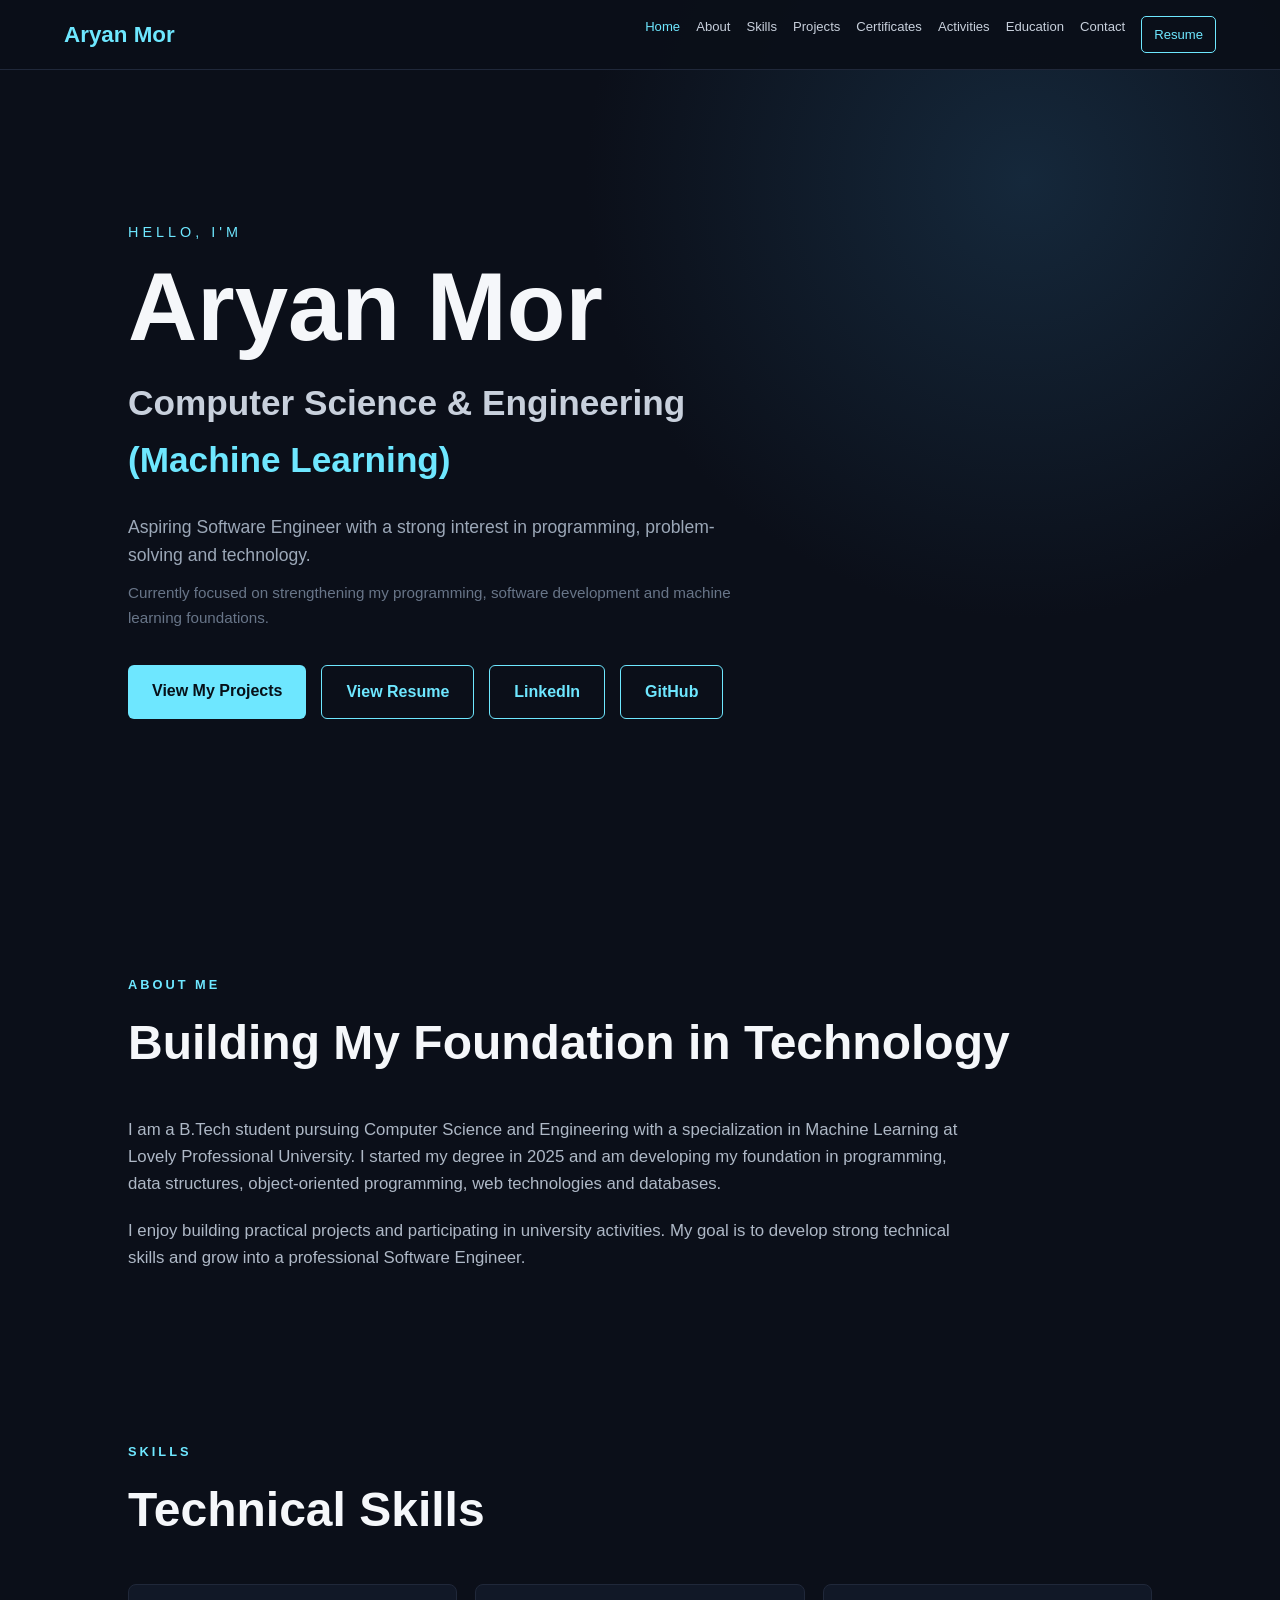
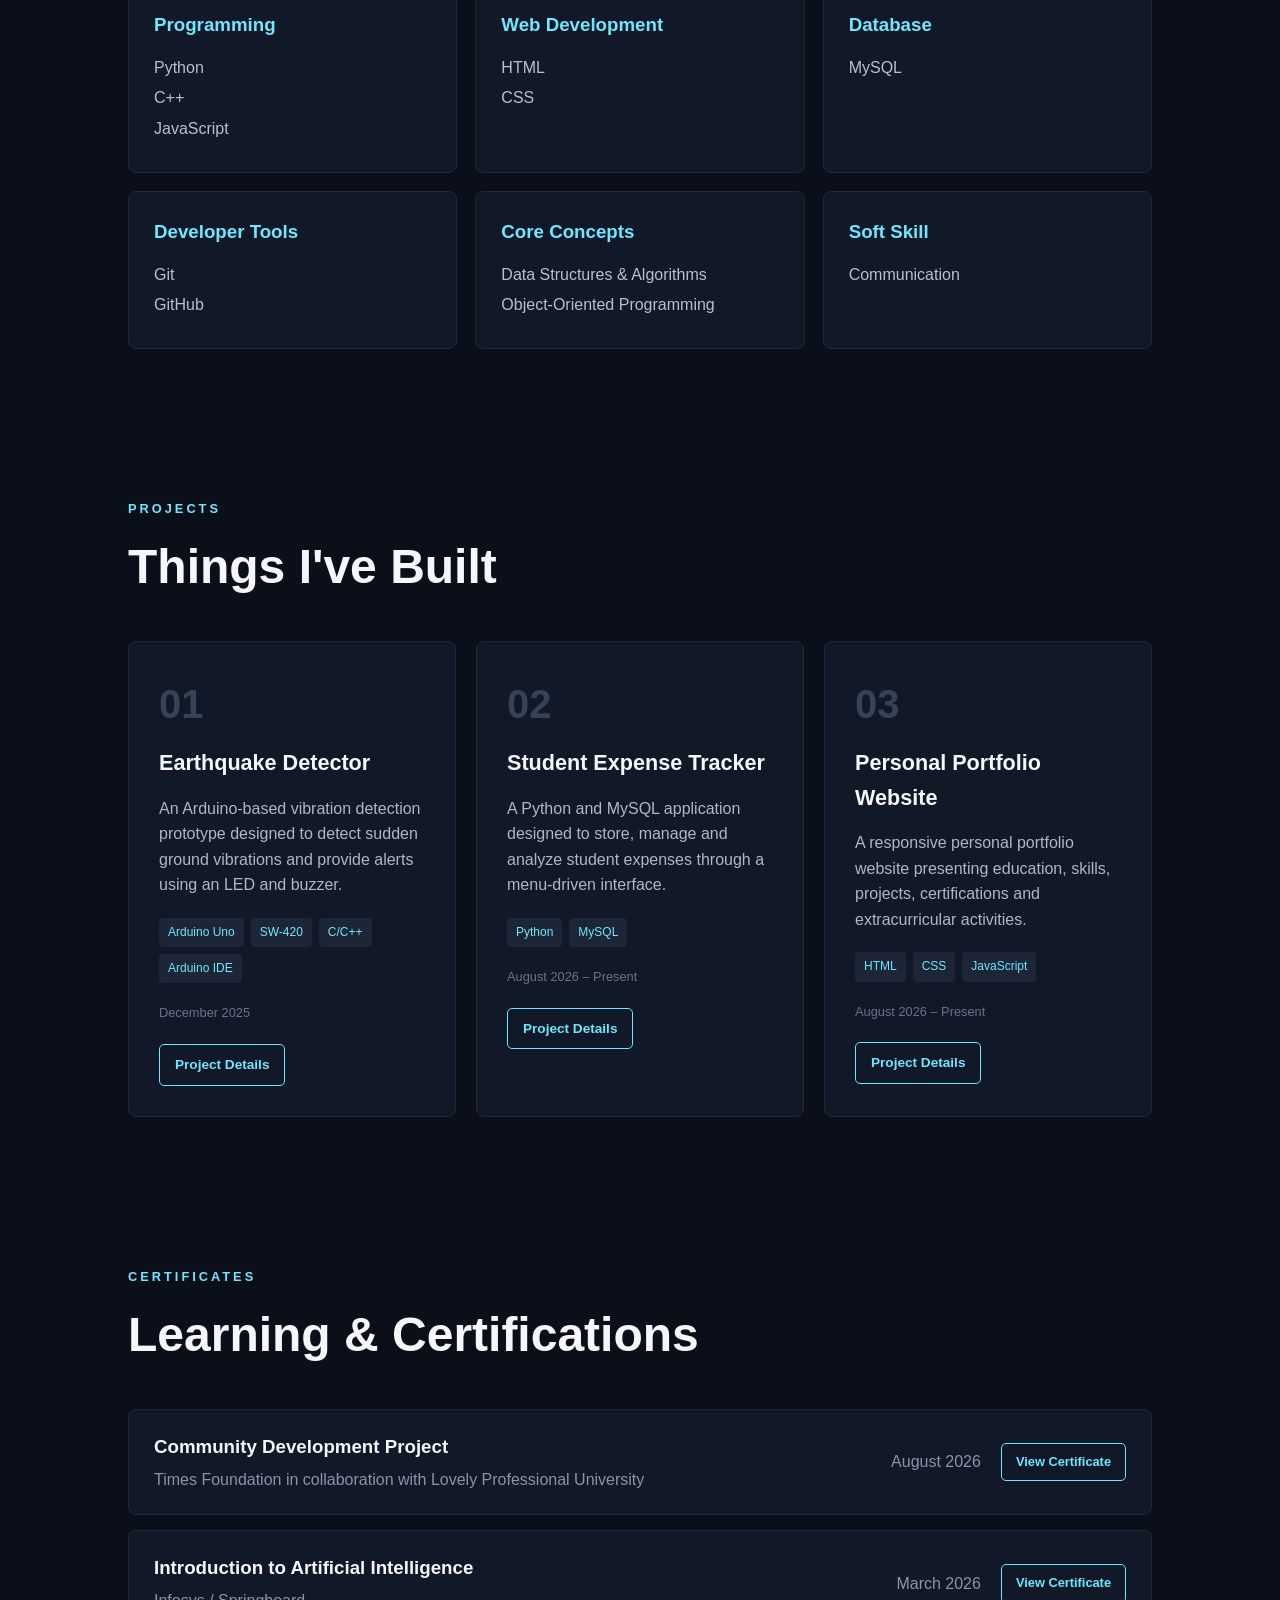
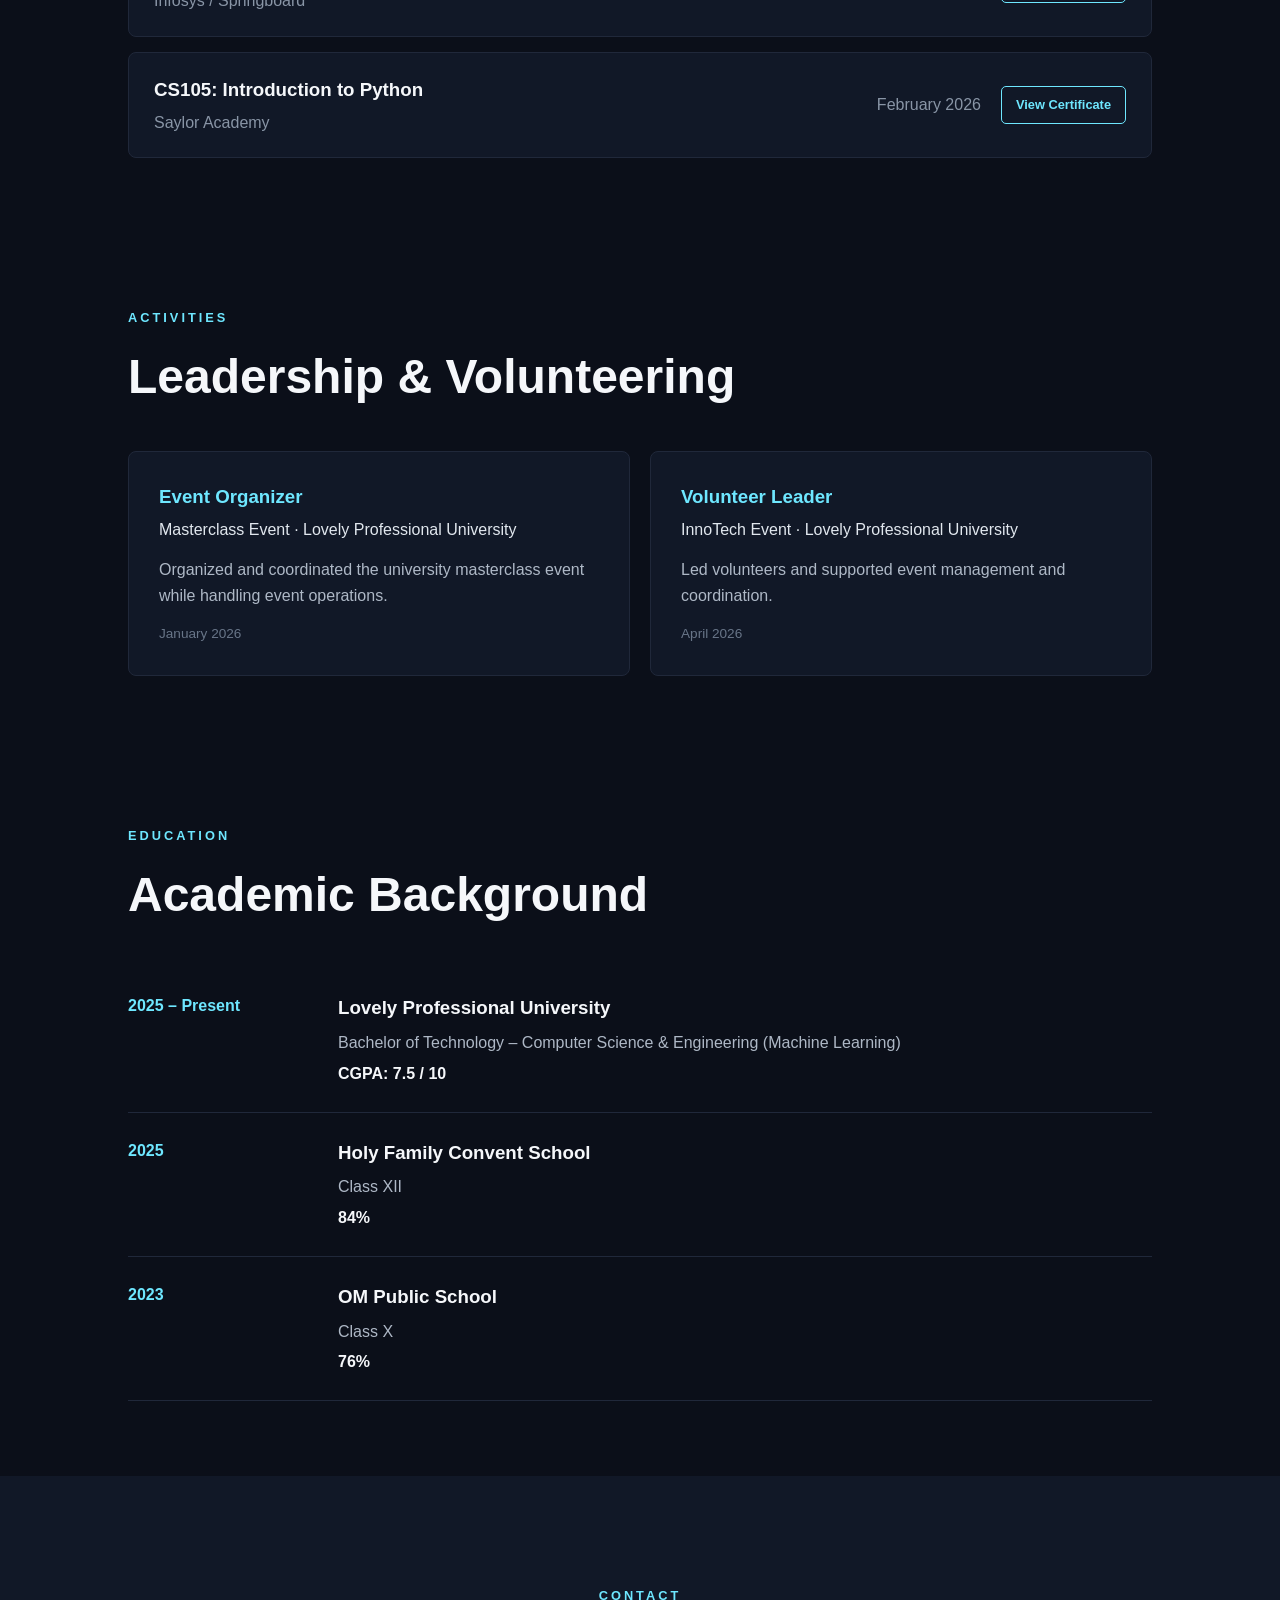
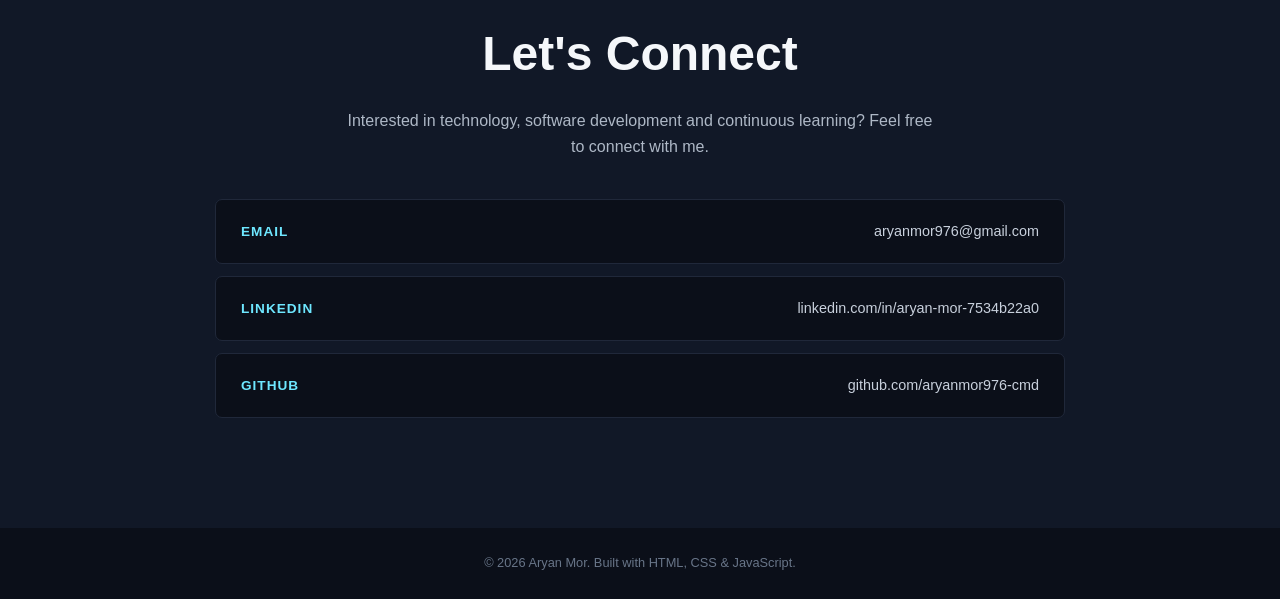
<file: index.html>
<!DOCTYPE html>
<html lang="en">
<head>
    <meta charset="UTF-8">
    <meta name="viewport" content="width=device-width, initial-scale=1.0">

    <title>Aryan Mor | Software Engineer</title>

    <link rel="stylesheet" href="style.css">
</head>

<body>

    <!-- Navigation -->
    <nav class="navbar">
        <div class="logo">Aryan Mor</div>

        <div class="nav-links">
            <a href="#home">Home</a>
            <a href="#about">About</a>
            <a href="#skills">Skills</a>
            <a href="#projects">Projects</a>
            <a href="#certificates">Certificates</a>
            <a href="#activities">Activities</a>
            <a href="#education">Education</a>
            <a href="#contact">Contact</a>
            <a href="Aryan_Mor_CV.pdf" target="_blank">Resume</a>
        </div>
        <button class="menu-toggle" aria-label="Open navigation">

        ☰

        </button>
    </nav>


    <!-- Home -->
    <section id="home" class="hero">

        <div class="hero-content">

            <p class="small-text">HELLO, I'M</p>

            <h1>Aryan Mor</h1>

            <h2>Computer Science & Engineering<br>
                <span>(Machine Learning)</span>
            </h2>

            <p>
                Aspiring Software Engineer with a strong interest in
                programming, problem-solving and technology.
            </p>
            <p class="hero-focus">

                Currently focused on strengthening my programming,

                software development and machine learning foundations.

            </p>
            <div class="hero-buttons">

    <a href="#projects" class="btn">

        View My Projects

    </a>

    <a href="Aryan_Mor_CV.pdf"

       target="_blank"

       class="btn secondary">

        View Resume

    </a>

    <a href="https://www.linkedin.com/in/aryan-mor-7534b22a0"

       target="_blank"

       rel="noopener noreferrer"

       class="btn secondary">

        LinkedIn

    </a>

    <a href="https://github.com/aryanmor976-cmd"

       target="_blank"

       rel="noopener noreferrer"

       class="btn secondary">

        GitHub

    </a>
            </div>

        </div>

    </section>


    <!-- About -->
    <section id="about" class="section">

        <p class="section-label">ABOUT ME</p>

        <h2>Building My Foundation in Technology</h2>

        <p class="about-text">
            I am a B.Tech student pursuing Computer Science and Engineering
            with a specialization in Machine Learning at Lovely Professional
            University. I started my degree in 2025 and am developing my
            foundation in programming, data structures, object-oriented
            programming, web technologies and databases.
        </p>

        <p class="about-text">
            I enjoy building practical projects and participating in
            university activities. My goal is to develop strong technical
            skills and grow into a professional Software Engineer.
        </p>

    </section>


    <!-- Skills -->
    <section id="skills" class="section">

        <p class="section-label">SKILLS</p>

        <h2>Technical Skills</h2>

        <div class="skills-grid">

            <div class="skill-card">
                <h3>Programming</h3>
                <p>Python</p>
                <p>C++</p>
                <p>JavaScript</p>
            </div>

            <div class="skill-card">
                <h3>Web Development</h3>
                <p>HTML</p>
                <p>CSS</p>
            </div>

            <div class="skill-card">
                <h3>Database</h3>
                <p>MySQL</p>
            </div>

            <div class="skill-card">
                <h3>Developer Tools</h3>
                <p>Git</p>
                <p>GitHub</p>
            </div>

            <div class="skill-card">
                <h3>Core Concepts</h3>
                <p>Data Structures & Algorithms</p>
                <p>Object-Oriented Programming</p>
            </div>

            <div class="skill-card">
                <h3>Soft Skill</h3>
                <p>Communication</p>
            </div>

        </div>

    </section>
    
<!-- Projects -->
<section id="projects" class="section">

    <p class="section-label">PROJECTS</p>

    <h2>Things I've Built</h2>

    <div class="projects-grid">

        <!-- Project 1 -->
        <div class="project-card">

            <div class="project-number">01</div>

            <h3>Earthquake Detector</h3>

            <p>
                An Arduino-based vibration detection prototype designed
                to detect sudden ground vibrations and provide alerts
                using an LED and buzzer.
            </p>

            <div class="tech-list">
                <span>Arduino Uno</span>
                <span>SW-420</span>
                <span>C/C++</span>
                <span>Arduino IDE</span>
            </div>

            <p class="project-date">
                December 2025
            </p>

            <div class="project-actions">

                <a href="earthquake.html"
                   class="project-btn">
                    Project Details
                </a>

            </div>

        </div>


        <!-- Project 2 -->
        <div class="project-card">

            <div class="project-number">02</div>

            <h3>Student Expense Tracker</h3>

            <p>
                A Python and MySQL application designed to store,
                manage and analyze student expenses through a
                menu-driven interface.
            </p>

            <div class="tech-list">
                <span>Python</span>
                <span>MySQL</span>
            </div>

            <p class="project-date">
                August 2026 – Present
            </p>

            <div class="project-actions">

                <a href="student-expense-tracker.html"
                   class="project-btn">
                    Project Details
                </a>

            </div>

        </div>


        <!-- Project 3 -->
        <div class="project-card">

            <div class="project-number">03</div>

            <h3>Personal Portfolio Website</h3>

            <p>
                A responsive personal portfolio website presenting
                education, skills, projects, certifications and
                extracurricular activities.
            </p>

            <div class="tech-list">
                <span>HTML</span>
                <span>CSS</span>
                <span>JavaScript</span>
            </div>

            <p class="project-date">
                August 2026 – Present
            </p>

            <div class="project-actions">

                <a href="#home"
                   class="project-btn">
                    Project Details
                </a>

            </div>

        </div>

    </div>

</section>


<!-- Certificates -->
<section id="certificates" class="section">

    <p class="section-label">
        CERTIFICATES
    </p>

    <h2>
        Learning & Certifications
    </h2>

    <div class="certificate-list">


        <!-- Certificate 1 -->
        <div class="certificate-card">

            <div>

                <h3>
                    Community Development Project
                </h3>

                <p>
                    Times Foundation in collaboration with
                    Lovely Professional University
                </p>

            </div>

            <div class="certificate-right">

                <span>
                    August 2026
                </span>

                <a href="CDP_Certificate.pdf"
                   target="_blank"
                   class="certificate-btn">
                    View Certificate
                </a>

            </div>

        </div>


        <!-- Certificate 2 -->
        <div class="certificate-card">

            <div>

                <h3>
                    Introduction to Artificial Intelligence
                </h3>

                <p>
                    Infosys / Springboard
                </p>

            </div>

            <div class="certificate-right">

                <span>
                    March 2026
                </span>

                <a href="AI_ML_Certificate.pdf"
                   target="_blank"
                   class="certificate-btn">
                    View Certificate
                </a>

            </div>

        </div>


        <!-- Certificate 3 -->
        <div class="certificate-card">

            <div>

                <h3>
                    CS105: Introduction to Python
                </h3>

                <p>
                    Saylor Academy
                </p>

            </div>

            <div class="certificate-right">

                <span>
                    February 2026
                </span>

                <a href="Python_Course_Certificate.pdf"
                   target="_blank"
                   class="certificate-btn">
                    View Certificate
                </a>

            </div>

        </div>


    </div>

</section>
    
    <!-- Activities -->
    <section id="activities" class="section">

        <p class="section-label">ACTIVITIES</p>

        <h2>Leadership & Volunteering</h2>

        <div class="activity-grid">

            <div class="activity-card">

                <h3>Event Organizer</h3>

                <p class="organization">
                    Masterclass Event · Lovely Professional University
                </p>

                <p>
                    Organized and coordinated the university masterclass
                    event while handling event operations.
                </p>

                <span>January 2026</span>

            </div>


            <div class="activity-card">

                <h3>Volunteer Leader</h3>

                <p class="organization">
                    InnoTech Event · Lovely Professional University
                </p>

                <p>
                    Led volunteers and supported event management and
                    coordination.
                </p>

                <span>April 2026</span>

            </div>

        </div>

    </section>


    <!-- Education -->
    <section id="education" class="section">

        <p class="section-label">EDUCATION</p>

        <h2>Academic Background</h2>

        <div class="education-list">

            <div class="education-item">

                <div class="education-year">
                    2025 – Present
                </div>

                <div>
                    <h3>Lovely Professional University</h3>
                    <p>
                        Bachelor of Technology – Computer Science &
                        Engineering (Machine Learning)
                    </p>
                    <strong>CGPA: 7.5 / 10</strong>
                </div>

            </div>


            <div class="education-item">

                <div class="education-year">
                    2025
                </div>

                <div>
                    <h3>Holy Family Convent School</h3>
                    <p>Class XII</p>
                    <strong>84%</strong>
                </div>

            </div>


            <div class="education-item">

                <div class="education-year">
                    2023
                </div>

                <div>
                    <h3>OM Public School</h3>
                    <p>Class X</p>
                    <strong>76%</strong>
                </div>

            </div>

        </div>

    </section>


    <!-- Contact -->
    <section id="contact" class="contact-section">

    <p class="section-label">CONTACT</p>

    <h2>Let's Connect</h2>

    <p>
        Interested in technology, software development and
        continuous learning? Feel free to connect with me.
    </p>

    <div class="contact-info">

        <a href="mailto:aryanmor976@gmail.com"
           class="contact-item">

            <span class="contact-label">
                Email
            </span>

            <span class="contact-value">
                aryanmor976@gmail.com
            </span>

        </a>


        <a href="https://www.linkedin.com/in/aryan-mor-7534b22a0"
           target="_blank"
           rel="noopener noreferrer"
           class="contact-item">

            <span class="contact-label">
                LinkedIn
            </span>

            <span class="contact-value">
                linkedin.com/in/aryan-mor-7534b22a0
            </span>

        </a>


        <a href="https://github.com/aryanmor976-cmd"
           target="_blank"
           rel="noopener noreferrer"
           class="contact-item">

            <span class="contact-label">
                GitHub
            </span>

            <span class="contact-value">
                github.com/aryanmor976-cmd
            </span>

        </a>

    </div>

</section>


    <!-- Footer -->
    <footer>

        <p>
            © 2026 Aryan Mor. Built with HTML, CSS & JavaScript.
        </p>

    </footer>


    <script src="script.js?v=2"></script>

</body>
</html>
</file>
<file: style.css>
/* ================================
   GLOBAL
================================ */

* {
    margin: 0;
    padding: 0;
    box-sizing: border-box;
    scroll-behavior: smooth;
}

body {
    font-family: Arial, Helvetica, sans-serif;
    background: #0b0f19;
    color: #f5f7fa;
    line-height: 1.6;
}

a {
    color: inherit;
    text-decoration: none;
}

section {
    scroll-margin-top: 90px;
}


/* ================================
   NAVIGATION
================================ */

.navbar {
    position: fixed;
    top: 0;
    left: 0;
    width: 100%;
    height: 70px;

    display: flex;
    align-items: center;
    justify-content: space-between;

    padding: 0 5%;

    background: rgba(11, 15, 25, 0.95);
    border-bottom: 1px solid #20283a;

    z-index: 1000;
}

.logo {
    font-size: 1.4rem;
    font-weight: bold;
    color: #6ee7ff;
}

.nav-links {
    display: flex;
    gap: 16px;
}

.nav-links a {
    font-size: 0.82rem;
    color: #c8d0dc;
    transition: 0.3s;
}

.nav-links a:hover {
    color: #6ee7ff;
}


/* ================================
   HERO
================================ */

.hero {
    min-height: 100vh;

    display: flex;
    align-items: center;

    padding: 120px 10% 80px;

    background:
        radial-gradient(circle at 80% 20%, #15283b 0%, transparent 35%),
        #0b0f19;
}

.hero-content {
    max-width: 800px;
}

.small-text {
    color: #6ee7ff;
    font-size: 0.9rem;
    letter-spacing: 4px;
    margin-bottom: 15px;
}

.hero h1 {
    font-size: clamp(3rem, 8vw, 6rem);
    line-height: 1;
    margin-bottom: 20px;
}

.hero h2 {
    font-size: clamp(1.4rem, 3vw, 2.2rem);
    color: #c8d0dc;
    margin-bottom: 25px;
}

.hero h2 span {
    color: #6ee7ff;
}

.hero-content > p:not(.small-text) {
    max-width: 620px;
    color: #9ca8b8;
    font-size: 1.1rem;
}

.hero-buttons {
    display: flex;
    gap: 15px;
    margin-top: 35px;
    flex-wrap: wrap;
}

.btn {
    padding: 13px 24px;
    background: #6ee7ff;
    color: #071018;
    border-radius: 6px;
    font-weight: bold;
    transition: 0.3s;
}

.btn:hover {
    transform: translateY(-3px);
}

.btn.secondary {
    background: transparent;
    color: #6ee7ff;
    border: 1px solid #6ee7ff;
}


/* ================================
   SECTIONS
================================ */

.section {
    padding: 100px 10%;
    max-width: 1300px;
    margin: auto;
}

.section-label {
    color: #6ee7ff;
    letter-spacing: 3px;
    font-size: 0.8rem;
    font-weight: bold;
    margin-bottom: 10px;
}

.section h2 {
    font-size: clamp(2rem, 4vw, 3rem);
    margin-bottom: 35px;
}

.about-text {
    max-width: 850px;
    color: #aeb8c6;
    margin-bottom: 20px;
    font-size: 1.05rem;
}


/* ================================
   SKILLS
================================ */

.skills-grid {
    display: grid;
    grid-template-columns: repeat(3, 1fr);
    gap: 18px;
}

.skill-card {
    padding: 25px;
    background: #111827;
    border: 1px solid #20283a;
    border-radius: 8px;
    transition: 0.3s;
}

.skill-card:hover {
    transform: translateY(-5px);
    border-color: #6ee7ff;
}

.skill-card h3 {
    color: #6ee7ff;
    margin-bottom: 15px;
}

.skill-card p {
    color: #b7c0cc;
    margin: 5px 0;
}


/* ================================
   PROJECTS
================================ */

.projects-grid {
    display: grid;
    grid-template-columns: repeat(3, 1fr);
    gap: 20px;
}

.project-card {
    position: relative;
    padding: 30px;
    background: #111827;
    border: 1px solid #20283a;
    border-radius: 8px;
    transition: 0.3s;
}

.project-card:hover {
    transform: translateY(-6px);
    border-color: #6ee7ff;
}

.project-number {
    color: #364255;
    font-size: 2.5rem;
    font-weight: bold;
    margin-bottom: 10px;
}

.project-card h3 {
    font-size: 1.35rem;
    margin-bottom: 15px;
}

.project-card p {
    color: #aeb8c6;
    margin-bottom: 20px;
}

.tech-list {
    display: flex;
    flex-wrap: wrap;
    gap: 7px;
    margin-bottom: 20px;
}

.tech-list span {
    padding: 5px 9px;
    background: #1c2636;
    border-radius: 4px;
    font-size: 0.75rem;
    color: #6ee7ff;
}

.project-date {
    font-size: 0.8rem;
    color: #687588 !important;
}


/* ================================
   CERTIFICATES
================================ */

.certificate-list {
    display: flex;
    flex-direction: column;
    gap: 15px;
}

.certificate-card {
    display: flex;
    justify-content: space-between;
    align-items: center;

    padding: 22px 25px;

    background: #111827;
    border: 1px solid #20283a;
    border-radius: 8px;
}

.certificate-card h3 {
    margin-bottom: 5px;
}

.certificate-card p,
.certificate-card span {
    color: #8995a6;
}


/* ================================
   ACTIVITIES
================================ */

.activity-grid {
    display: grid;
    grid-template-columns: repeat(2, 1fr);
    gap: 20px;
}

.activity-card {
    padding: 30px;
    background: #111827;
    border: 1px solid #20283a;
    border-radius: 8px;
}

.activity-card h3 {
    color: #6ee7ff;
    margin-bottom: 5px;
}

.organization {
    color: #e1e7ee !important;
    margin-bottom: 15px;
}

.activity-card p {
    color: #aeb8c6;
}

.activity-card span {
    display: block;
    margin-top: 15px;
    color: #687588;
    font-size: 0.85rem;
}


/* ================================
   EDUCATION
================================ */

.education-list {
    display: flex;
    flex-direction: column;
}

.education-item {
    display: grid;
    grid-template-columns: 180px 1fr;
    gap: 30px;

    padding: 25px 0;

    border-bottom: 1px solid #20283a;
}

.education-year {
    color: #6ee7ff;
    font-weight: bold;
}

.education-item h3 {
    margin-bottom: 7px;
}

.education-item p {
    color: #aeb8c6;
    margin-bottom: 5px;
}

.education-item strong {
    color: #f5f7fa;
}


/* ================================
   CONTACT
================================ */

.contact-section {
    text-align: center;
    padding: 110px 10%;

    background: #111827;
}

.contact-section .section-label {
    display: block;
}

.contact-section h2 {
    font-size: 3rem;
    margin-bottom: 15px;
}

.contact-section > p:not(.section-label) {
    max-width: 600px;
    margin: 0 auto 30px;
    color: #aeb8c6;
}

.contact-links {
    display: flex;
    justify-content: center;
    gap: 15px;
    flex-wrap: wrap;
}

.contact-links a {
    padding: 12px 22px;
    border: 1px solid #6ee7ff;
    color: #6ee7ff;
    border-radius: 6px;
    transition: 0.3s;
}

.contact-links a:hover {
    background: #6ee7ff;
    color: #071018;
}


/* ================================
   FOOTER
================================ */

footer {
    text-align: center;
    padding: 25px;
    color: #687588;
    font-size: 0.8rem;
}


/* ================================
   RESPONSIVE DESIGN
================================ */

@media (max-width: 900px) {

    .nav-links {
        gap: 12px;
    }

    .nav-links a {
        font-size: 0.75rem;
    }

    .skills-grid,
    .projects-grid {
        grid-template-columns: repeat(2, 1fr);
    }
}


@media (max-width: 650px) {

    .navbar {
        padding: 0 5%;
    }

    .nav-links {
        display: none;
    }

    .section {
        padding: 75px 7%;
    }

    .hero {
        padding-left: 7%;
        padding-right: 7%;
    }

    .skills-grid,
    .projects-grid,
    .activity-grid {
        grid-template-columns: 1fr;
    }

    .education-item {
        grid-template-columns: 1fr;
        gap: 8px;
    }

    .certificate-card {
        flex-direction: column;
        align-items: flex-start;
        gap: 10px;
    }
}
/* ======================================
   ACTIVE NAVIGATION
====================================== */

.nav-links a.active {
    color: #6ee7ff;
}


/* ======================================
   BACK TO TOP
====================================== */

.back-to-top {
    position: fixed;

    right: 25px;
    bottom: 25px;

    width: 45px;
    height: 45px;

    border: 1px solid #6ee7ff;
    border-radius: 50%;

    background: #111827;
    color: #6ee7ff;

    font-size: 20px;

    cursor: pointer;

    opacity: 0;
    visibility: hidden;

    transform: translateY(15px);

    transition: 0.3s;

    z-index: 999;
}

.back-to-top.show {
    opacity: 1;
    visibility: visible;
    transform: translateY(0);
}

.back-to-top:hover {
    background: #6ee7ff;
    color: #071018;
}


/* ======================================
   SCROLL REVEAL
====================================== */

.hidden {
    opacity: 0;
    transform: translateY(25px);
    transition: opacity 0.7s ease,
                transform 0.7s ease;
}

.visible {
    opacity: 1;
    transform: translateY(0);
}


/* ======================================
   BETTER SECTION SPACING
====================================== */

.section {
    padding-top: 75px;
    padding-bottom: 75px;
}
/* ======================================
   RESUME LINK
====================================== */

.nav-links a:last-child {
    border: 1px solid #6ee7ff;
    padding: 7px 12px;
    border-radius: 5px;
    color: #6ee7ff;
}

.nav-links a:last-child:hover {
    background: #6ee7ff;
    color: #071018;
}
/* PROJECT BUTTONS */

.project-actions {
    margin-top: 20px;
}

.project-btn {
    display: inline-block;
    padding: 9px 15px;
    border: 1px solid #6ee7ff;
    border-radius: 5px;
    color: #6ee7ff;
    font-size: 0.85rem;
    font-weight: bold;
    transition: 0.3s;
}

.project-btn:hover {
    background: #6ee7ff;
    color: #071018;
}

.project-btn.disabled {
    opacity: 0.55;
    cursor: default;
}

.project-btn.disabled:hover {
    background: transparent;
    color: #6ee7ff;
}
/* ======================================
   CERTIFICATE BUTTONS
====================================== */

.certificate-right {
    display: flex;
    align-items: center;
    gap: 20px;
}

.certificate-btn {
    display: inline-block;

    padding: 8px 14px;

    border: 1px solid #6ee7ff;
    border-radius: 5px;

    color: #6ee7ff;

    font-size: 0.8rem;
    font-weight: bold;

    transition: 0.3s;
}

.certificate-btn:hover {
    background: #6ee7ff;
    color: #071018;
}


@media (max-width: 650px) {

    .certificate-right {
        flex-direction: column;
        align-items: flex-start;
        gap: 8px;
    }

}
/* ======================================
   MOBILE MENU
====================================== */

.menu-toggle {
    display: none;

    background: transparent;
    border: 1px solid #6ee7ff;
    color: #6ee7ff;

    font-size: 22px;

    width: 42px;
    height: 42px;

    border-radius: 5px;

    cursor: pointer;
}


/* Mobile */
@media (max-width: 650px) {

    .menu-toggle {
        display: block;
    }

    .navbar {
        height: 65px;
    }

    .nav-links {
        position: absolute;

        top: 65px;
        left: 0;

        width: 100%;

        display: none;
        flex-direction: column;

        gap: 0;

        background: #0b0f19;

        border-bottom: 1px solid #20283a;
    }

    .nav-links.open {
        display: flex;
    }

    .nav-links a {
        padding: 14px 7%;

        border-bottom: 1px solid #20283a;

        font-size: 0.9rem;
    }

    .nav-links a:last-child {
        margin: 12px 7%;
        text-align: center;
    }

}
/* ======================================
   PROJECT DETAIL PAGE
====================================== */

.project-detail {
    max-width: 1050px;
    margin: 0 auto;
    padding: 110px 40px 100px;
}


/* Small PROJECT 01 heading */

.project-detail .section-label {
    color: #6ee7ff;
    font-size: 0.8rem;
    font-weight: 700;
    letter-spacing: 4px;
    margin-bottom: 22px;
}


/* Main project title */

.project-detail h1 {
    color: #f5f7fb;
    font-size: 3.5rem;
    line-height: 1.1;
    margin: 0 0 18px;
}


/* Subtitle */

.project-subtitle {
    color: #aeb8ca;
    font-size: 1.2rem;
    margin-bottom: 55px;
}


/* Main content card */

.project-detail-card {
    background: #111827;

    border: 1px solid #202b3d;
    border-radius: 10px;

    padding: 45px 50px;

    box-shadow: 0 10px 35px rgba(0, 0, 0, 0.18);
}


/* Section headings */

.project-detail-card h2 {
    color: #f5f7fb;

    font-size: 1.5rem;

    margin-top: 0;
    margin-bottom: 18px;
}


/* Give every section proper separation */

.project-detail-card h2:not(:first-child) {
    margin-top: 48px;
}


/* Paragraphs */

.project-detail-card p {
    color: #aeb8ca;

    font-size: 1rem;
    line-height: 1.8;

    margin: 0;
}


/* Technology tags */

.project-detail-card .tech-list {
    display: flex;
    flex-wrap: wrap;

    gap: 10px;

    margin-top: 20px;
}

.project-detail-card .tech-list span {
    background: #1b293c;

    color: #6ee7ff;

    padding: 8px 13px;

    border-radius: 5px;

    font-size: 0.85rem;
    font-weight: 600;
}


/* Components list */

.project-detail-card ul {
    margin: 20px 0 0;
    padding-left: 22px;
}

.project-detail-card li {
    color: #aeb8ca;

    font-size: 1rem;

    line-height: 2;

    margin-bottom: 5px;
}


/* Back button */

.back-button {
    margin-top: 40px;
}


/* ======================================
   MOBILE PROJECT PAGE
====================================== */

@media (max-width: 650px) {

    .project-detail {
        padding: 80px 20px 70px;
    }

    .project-detail h1 {
        font-size: 2.4rem;
    }

    .project-subtitle {
        font-size: 1rem;
        margin-bottom: 35px;
    }

    .project-detail-card {
        padding: 30px 24px;
    }

    .project-detail-card h2 {
        font-size: 1.3rem;
    }

    .project-detail-card h2:not(:first-child) {
        margin-top: 38px;
    }

}
.project-detail h1 {
    color: #f5f7fb;
}
/* ======================================
   PROJECT WORKFLOW
====================================== */

.project-workflow {
    display: flex;
    align-items: stretch;
    gap: 12px;

    margin-top: 30px;

    overflow-x: auto;
    padding-bottom: 10px;
}

.workflow-step {
    flex: 1;
    min-width: 170px;

    background: #182337;

    border: 1px solid #263650;
    border-radius: 8px;

    padding: 22px 18px;

    text-align: center;
}

.workflow-number {
    display: inline-flex;

    align-items: center;
    justify-content: center;

    width: 34px;
    height: 34px;

    margin-bottom: 12px;

    border-radius: 50%;

    background: #6ee7ff;
    color: #071018;

    font-size: 0.75rem;
    font-weight: 800;
}

.workflow-step h3 {
    color: #f5f7fb;

    font-size: 1rem;

    margin: 0 0 8px;
}

.workflow-step p {
    color: #aeb8ca;

    font-size: 0.82rem;

    line-height: 1.5;
}

.workflow-arrow {
    display: flex;

    align-items: center;
    justify-content: center;

    color: #6ee7ff;

    font-size: 1.5rem;
    font-weight: bold;
}


/* Mobile */

@media (max-width: 650px) {

    .project-workflow {
        flex-direction: column;
        overflow-x: visible;
    }

    .workflow-arrow {
        transform: rotate(90deg);

        height: 20px;
    }

    .workflow-step {
        min-width: 0;
    }

}
/* ======================================
   PROJECT FEATURES
====================================== */

.feature-grid {
    display: grid;

    grid-template-columns: repeat(2, 1fr);

    gap: 16px;

    margin-top: 25px;
}

.feature-item {
    background: #182337;

    border: 1px solid #263650;
    border-radius: 8px;

    padding: 22px;
}

.feature-item h3 {
    color: #6ee7ff;

    font-size: 1rem;

    margin: 0 0 10px;
}

.feature-item p {
    color: #aeb8ca;

    font-size: 0.9rem;

    line-height: 1.6;
}


/* Mobile */

@media (max-width: 650px) {

    .feature-grid {
        grid-template-columns: 1fr;
    }

}
/* ======================================
   PROJECT IMAGE
====================================== */

.project-image {
    margin: 35px 0 45px;
    text-align: center;
}

.project-image img {
    width: 100%;
    max-width: 1100px;
    height: auto;

    display: block;
    margin: 0 auto;

    border-radius: 12px;
    border: 1px solid #263650;
}
/* ======================================
   HERO FOCUS
====================================== */

.hero-focus {
    margin-top: 12px;
    font-size: 0.95rem !important;
    color: #687588 !important;
}
/* ======================================
   CONTACT INFORMATION
====================================== */

.contact-info {
    max-width: 850px;

    margin: 40px auto 0;

    display: flex;
    flex-direction: column;

    gap: 12px;
}

.contact-item {
    display: flex;

    justify-content: space-between;
    align-items: center;

    padding: 20px 25px;

    background: #0b0f19;

    border: 1px solid #20283a;
    border-radius: 7px;

    transition: 0.3s;
}

.contact-item:hover {
    border-color: #6ee7ff;
    transform: translateX(5px);
}

.contact-label {
    color: #6ee7ff;

    font-size: 0.85rem;
    font-weight: bold;

    text-transform: uppercase;

    letter-spacing: 1px;
}

.contact-value {
    color: #c8d0dc;

    font-size: 0.9rem;
}


/* Mobile */

@media (max-width: 650px) {

    .contact-item {
        flex-direction: column;

        align-items: flex-start;

        gap: 7px;
    }

    .contact-value {
        word-break: break-word;
    }

}
</file>
